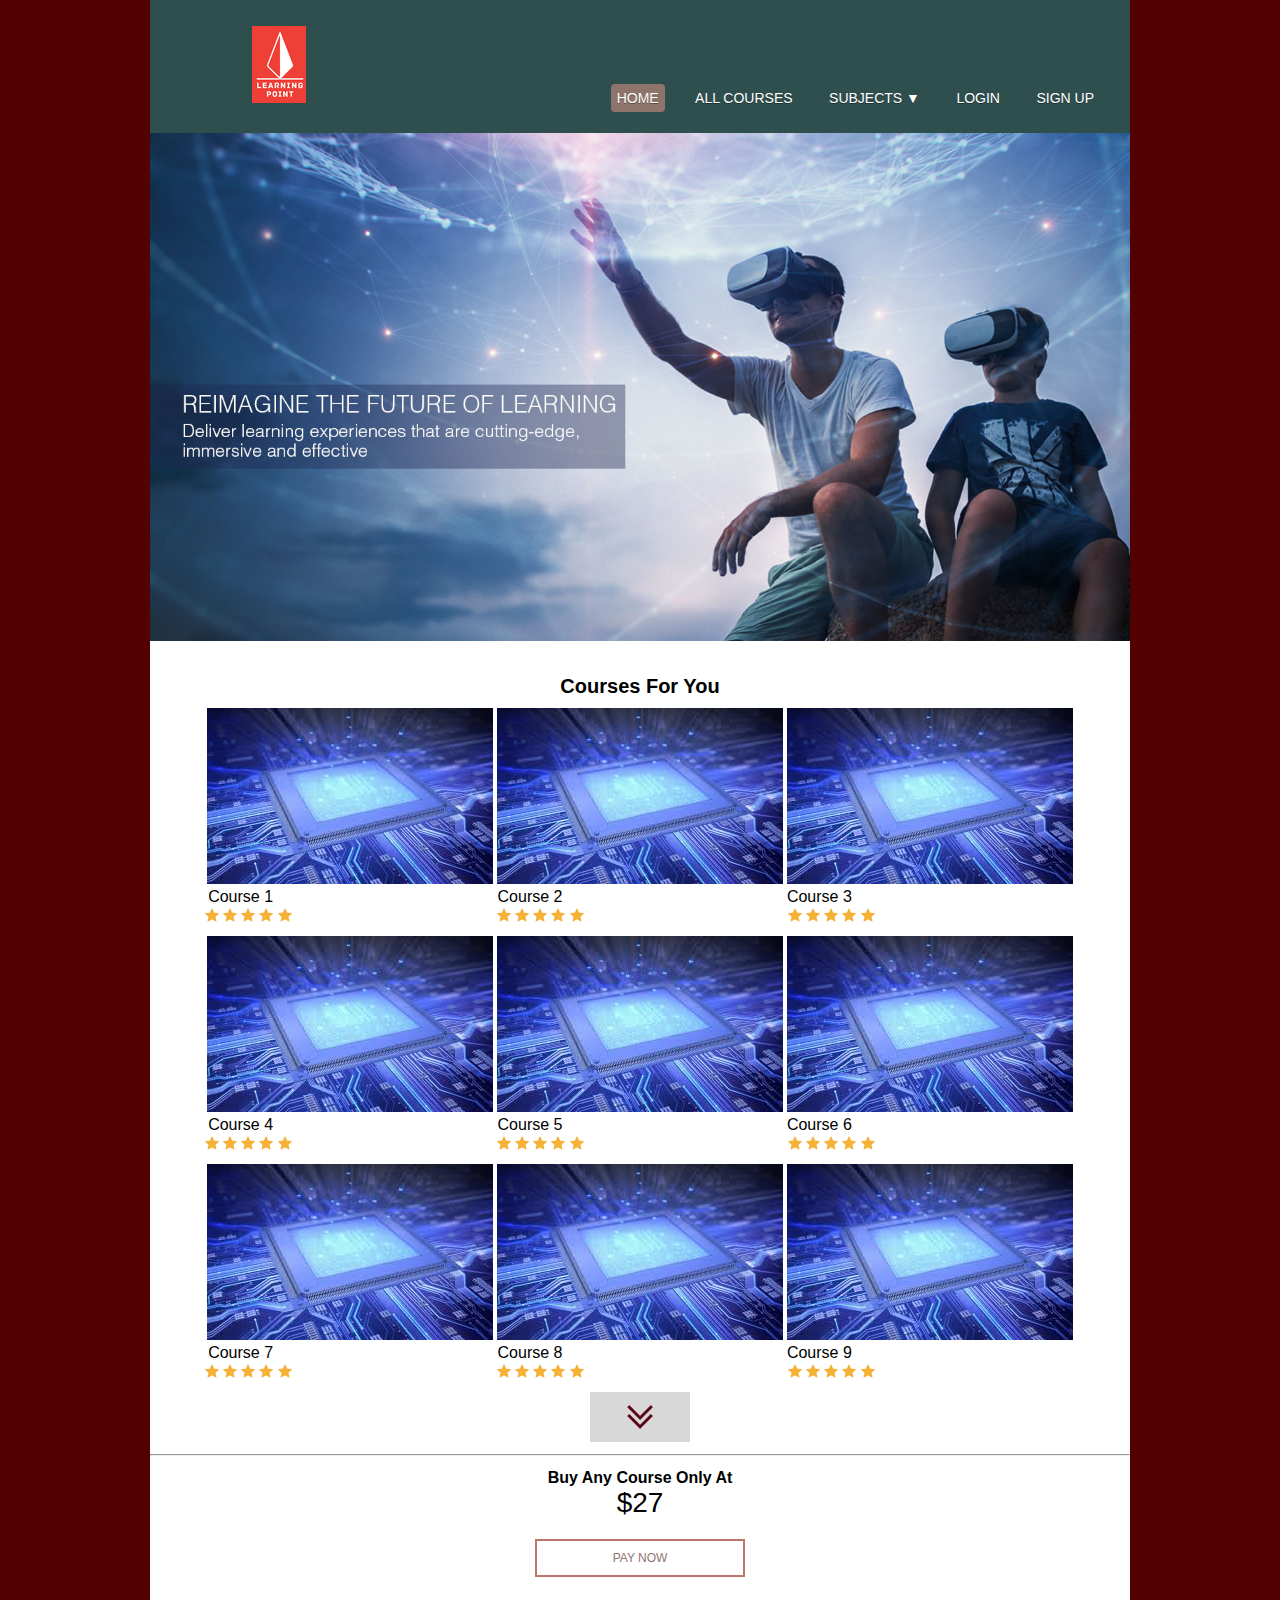
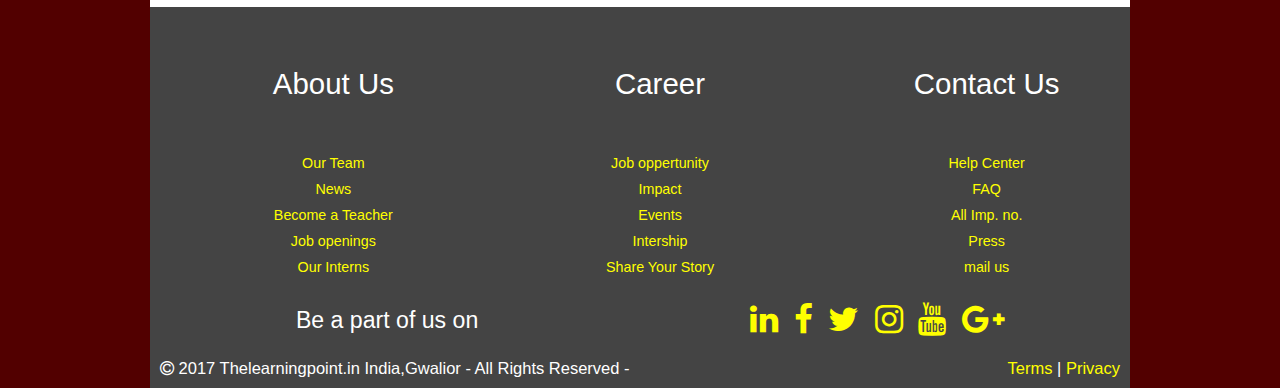
<file: index.html>
<!DOCTYPE html>

<html lang="en">
    <head>
        <meta charset="utf-8" />
        <title>The Learning Point</title>
        <link href="style.css" type="text/css" rel="stylesheet">
        <link rel="stylesheet" href="https://cdnjs.cloudflare.com/ajax/libs/font-awesome/4.7.0/css/font-awesome.min.css">
    </head>
    <body>

        <div id="wrapper">

            <nav id="main-navigation" >

                <ul >
                    <li><img class="logo" src="images/logo.jpg" alt="Innovating Ideas, By Developing Curiosity"></li>
                    <li><a href="#" class="current">Home</a></li>
                    <li><a href="allcourses.html">All Courses</a></li>

                    <li>
                       <a href="#">Subjects  <span class="arrow">&#9660;</span></a>

                       <ul  class="sub-menu" >
                         <li><a href="#">Computer Science/IT</a></li>
                         <li><a href="#">Algotherim</a></li>
                         <li><a href="#">Apptitude</a></li>
                         <li><a href="#">Batch Starts from &amp; Enroll Now!</a></li>
                       </ul>
                     </li>

                    <li><a href="#">Login</a></li>
                    <li><a href="#">Sign up</a></li>
                </ul>


            </nav>


            <div id="lead-banner">
              <img src="images/banner.jpg" alt="Innovating ideas, By Polishhing Brians!">
            </div>

            <section id="learn">
                 <h2 class="course-title">Courses For You</h2>

               <div><img class="course-image" src="images/course3.jpg" alt="Learn Programming">
                <img class="course-image" src="images/course3.jpg" alt="Learn Programming">
                <img class="course-image" src="images/course3.jpg" alt="Learn Programming"></div>
               <div><span class="course-name">Course 1</span>
                <span class="course-name">Course 2</span>
                <span class="course-name">Course 3</span></div>
                <div>
                    <sapn class="course-name"><img class="rating" src="images/stars.png" alt="star-rating"></sapn>
                    <sapn class="course-name"><img class="rating" src="images/stars.png" alt="star-rating"></sapn>
                    <sapn class="course-name"><img class="rating" src="images/stars.png" alt="star-rating"></sapn>
                </div>
                <div>
                    <img class="course-image" src="images/course3.jpg" alt="Learn Programming">
                <img class="course-image" src="images/course3.jpg" alt="Learn Programming">
                <img class="course-image" src="images/course3.jpg" alt="Learn Programming">
                </div>
               <div>
                   <span class="course-name">Course 4</span>
                <span class="course-name">Course 5</span>
                <span class="course-name">Course 6</span>
                </div>
                <div>
                    <sapn class="course-name"><img class="rating" src="images/stars.png" alt="star-rating"></sapn>
                    <sapn class="course-name"><img class="rating" src="images/stars.png" alt="star-rating"></sapn>
                    <sapn class="course-name"><img class="rating" src="images/stars.png" alt="star-rating"></sapn>
                </div>
                <div>
                    <img class="course-image" src="images/course3.jpg" alt="Learn Programming">
                <img class="course-image" src="images/course3.jpg" alt="Learn Programming">
                <img class="course-image" src="images/course3.jpg" alt="Learn Programming">
                </div>
               <div>
                   <span class="course-name">Course 7</span>
                <span class="course-name">Course 8</span>
                <span class="course-name">Course 9</span>
                </div>
                <div>
                    <sapn class="course-name"><img class="rating" src="images/stars.png" alt="star-rating"></sapn>
                    <sapn class="course-name"><img class="rating" src="images/stars.png" alt="star-rating"></sapn>
                    <sapn class="course-name"><img class="rating" src="images/stars.png" alt="star-rating"></sapn>
                </div>
                <img class="course-image" src="images/scroll.jpg" alt="Learn Programming">

                <hr>

                <h2 class="product-name">Buy Any Course Only At</h2>
                <span class="price">$27</span>
                <a class="add-to-bag" href="#">Pay Now</a>

            </section>

            <div id="footer-banner">

<!--You do not want to change this design-->
<footer class="flex-rw">

  <ul class="footer-list-top">
      <li>
          <h4 class="footer-list-header">About Us</h4>
      </li>

      <li><a href='#' class="generic-anchor footer-list-anchor" itemprop="significantLink">Our Team</a></li>
      <li><a href='#' class="generic-anchor footer-list-anchor" itemprop="significantLink">News</a></li>
      <li><a href='#' class="generic-anchor footer-list-anchor" itemprop="significantLink">Become a Teacher</a></li>
      <li><a href='#' itemprop="significantLink" class="generic-anchor footer-list-anchor">Job openings</a></li>
      <li><a href='#' class="generic-anchor footer-list-anchor" itemprop="significantLink">Our Interns</a></li>
  </ul>

  <ul class="footer-list-top">
      <li>
       <h4 class="footer-list-header">Career</h4>
      </li>

      <li><a href='#' class="generic-anchor footer-list-anchor">Job oppertunity</a></li>
      <li><a href='#' class="generic-anchor footer-list-anchor">Impact</a></li>
      <li><a href='#' class="generic-anchor footer-list-anchor">Events</a></li>
      <li><a href='#' class="generic-anchor footer-list-anchor">Intership</a></li>
      <li><a href='#' class="generic-anchor footer-list-anchor" target="_blank">Share Your Story</a></li>
  </ul>

  <ul class="footer-list-top">
        <li id='help'>
           <h4 class="footer-list-header">Contact Us</h4>
        </li>

        <li><a href='#' class="generic-anchor footer-list-anchor" itemprop="significantLink">Help Center</a></li>
        <li><a href='./faq.html' class="generic-anchor footer-list-anchor" itemprop="significantLink">FAQ</a></li>
        <li id='find-a-store'><a href='./contact.html' class="generic-anchor footer-list-anchor" itemprop="significantLink">All Imp. no.</a></li>
        <li id='user-registration'><a href='#' class="generic-anchor footer-list-anchor" itemprop="significantLink">Press</a></li>
        <li id='order-tracking'><a href='#' itemprop="significantLink" class="generic-anchor footer-list-anchor">mail us</a></li>
  </ul>


  <section class="footer-social-section flex-rw">
      <span class="footer-social-overlap footer-social-connect">
     <span class="footer-social-small">Be a part of us on</span>
      </span>

      <span class="footer-social-overlap footer-social-icons-wrapper">

      <a href="https://in.linkedin.com/" class="generic-anchor" target="_blank" title="linkedin" itemprop="significantLink id="icon-linkedin"><i class="fa fa-linkedin"></i></a>

      <a href="https://www.facebook.com/" class="generic-anchor" target="_blank" title="Facebook" itemprop="significantLink" id="icon-facebook"><i class="fa fa-facebook"></i></a>

      <a href="https://twitter.com/" class="generic-anchor" target="_blank" title="Twitter" itemprop="significantLink" id="icon-twitter"><i class="fa fa-twitter"></i></a>

      <a href="http://instagram.com/" class="generic-anchor" target="_blank" title="Instagram" itemprop="significantLink" id="icon-instagram"><i class="fa fa-instagram"></i></a>

      <a href="https://www.youtube.com/" class="generic-anchor" target="_blank" title="Youtube" itemprop="significantLink" id="icon-youtube"><i class="fa fa-youtube"></i></a>

      <a href="https://plus.google.com/" class="generic-anchor" target="_blank" title="Google Plus" itemprop="significantLink" id="icon-googleplus"><i class="fa fa-google-plus"></i></a>

      </span>
  </section>

    <section class="footer-bottom-section flex-rw">
     <div class="footer-bottom-wrapper">
     <i class="fa fa-copyright" role="copyright">
   </i> 2017 Thelearningpoint.in <address class="footer-address" role="company address">India,Gwalior</address><span class="footer-bottom-rights"> - All Rights Reserved - </span>
    </div>
    <div class="footer-bottom-wrapper">
    <a href="/terms-of-use.html" class="generic-anchor" rel="nofollow">Terms</a> | <a href="/privacy-policy.html" class="generic-anchor" rel="nofollow">Privacy</a>
      </div>
  </section>
</footer>

            </div>

        </div>

    </body>
</html>
</file>
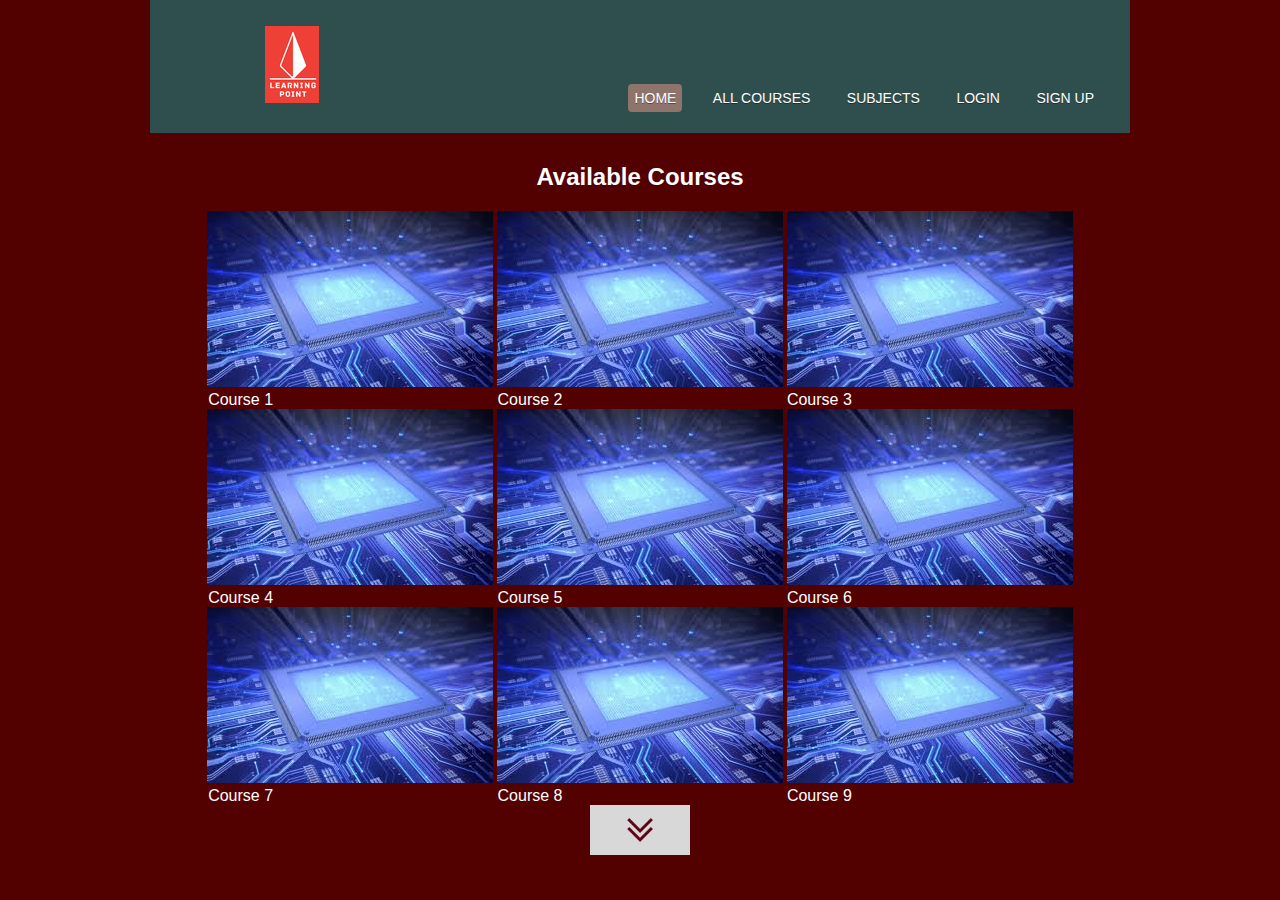
<file: allcourses.html>
<!DOCTYPE html>

<html lang="en">
    <head>
        <meta charset="utf-8" />
        <title>THE Learning Point</title>
        <link href="style.css" type="text/css" rel="stylesheet">
    </head>
    <body>
        
        <div id="wrapper">
            
            <nav id="main-navigation">
               
                <ul>
                    <a href="./index.html"> <li><img class="logo" src="images/logo.jpg" alt="Innovating Ideas, By Developing Curiosity"></li> </a>
                    <li><a href="./index.html" class="current">Home</a></li>
                    <li><a href="#">All Courses</a></li>
                    <li><a href="#">Subjects</a></li>
                    <li><a href="#">Login</a></li>
                    <li><a href="#">Sign up</a></li>
                </ul>    
            </nav>
        </div>
        
          <section id="learn">
                 <h2 class="course-title-all">Available Courses</h2>
                
               <div><img class="course-image" src="images/course3.jpg" alt="Learn Programming">
                <img class="course-image" src="images/course3.jpg" alt="Learn Programming">
                <img class="course-image" src="images/course3.jpg" alt="Learn Programming"></div>
               <div><span class="course-name-all">Course 1</span>
                <span class="course-name-all">Course 2</span>
                <span class="course-name-all">Course 3</span></div> 
                <div><img class="course-image" src="images/course3.jpg" alt="Learn Programming">
                <img class="course-image" src="images/course3.jpg" alt="Learn Programming">
                <img class="course-image" src="images/course3.jpg" alt="Learn Programming"></div>
               <div><span class="course-name-all">Course 4</span>
                <span class="course-name-all">Course 5</span>
                <span class="course-name-all">Course 6</span></div>
                <div><img class="course-image" src="images/course3.jpg" alt="Learn Programming">
                <img class="course-image" src="images/course3.jpg" alt="Learn Programming">
                <img class="course-image" src="images/course3.jpg" alt="Learn Programming"></div>
               <div><span class="course-name-all">Course 7</span>
                <span class="course-name-all">Course 8</span>
                <span class="course-name-all">Course 9</span></div>
                <img class="course-image" src="images/scroll.jpg" alt="Learn Programming">
                
              
        </section>
    </body>
</html>
</file>
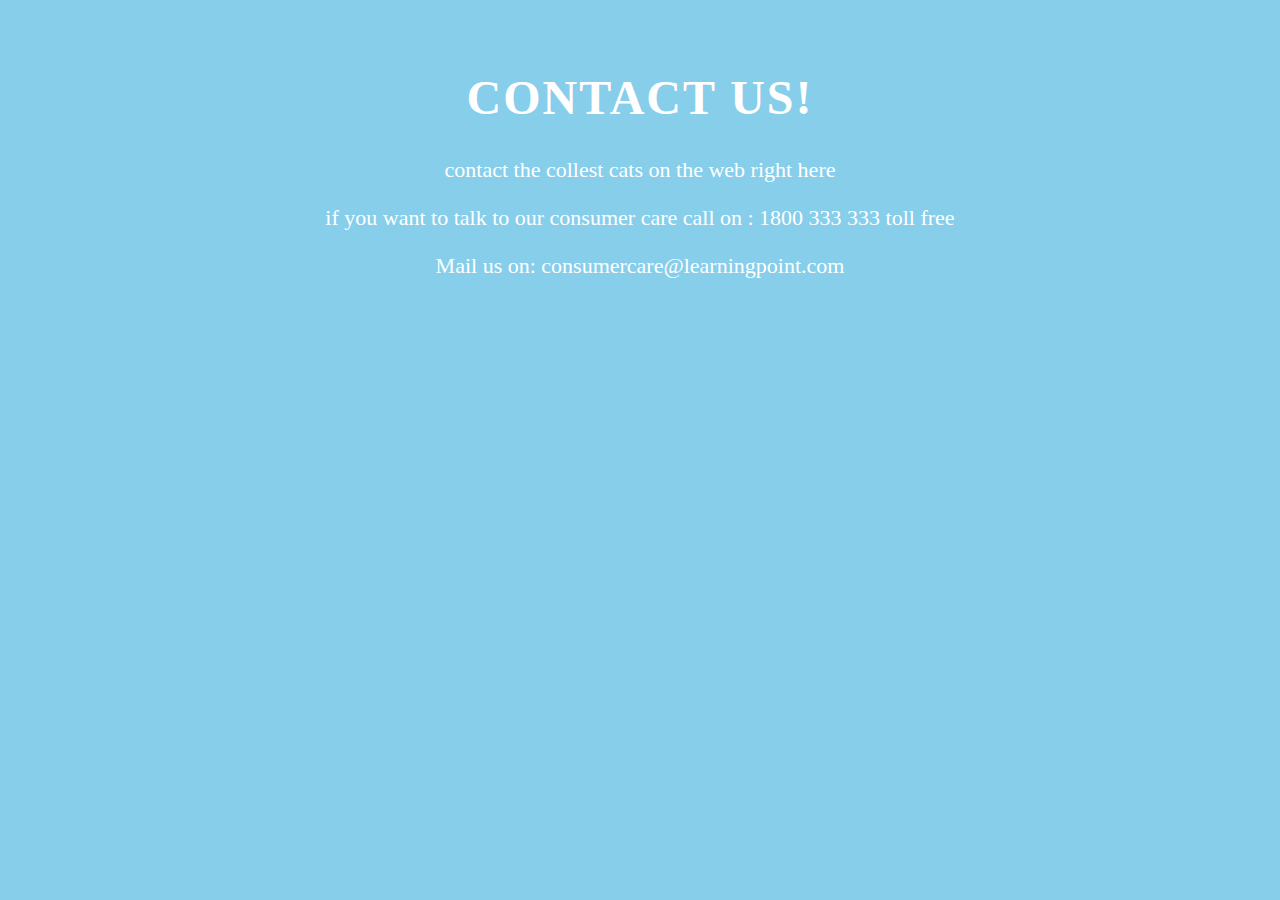
<file: contact.html>
<!DOCTYPE html>
<html>
<head>
   <style>
   body{background: skyblue; font-family: fantasy; color: #fff; padding: 30px;}
   h1{font-size: 48px; text-transform: uppercase; letter-spacing: 2px; text-align: center;}
   p{font-size: 22px; text-align: center;}
   </style>

</head>
<body>
<h1>Contact Us!</h1>
<p>contact the collest cats on the web right here</p>
<p>if you want to talk to our consumer care call on : 1800 333 333 toll free</p>
<p>Mail us on: consumercare@learningpoint.com</p>
</body>
</html>
</file>
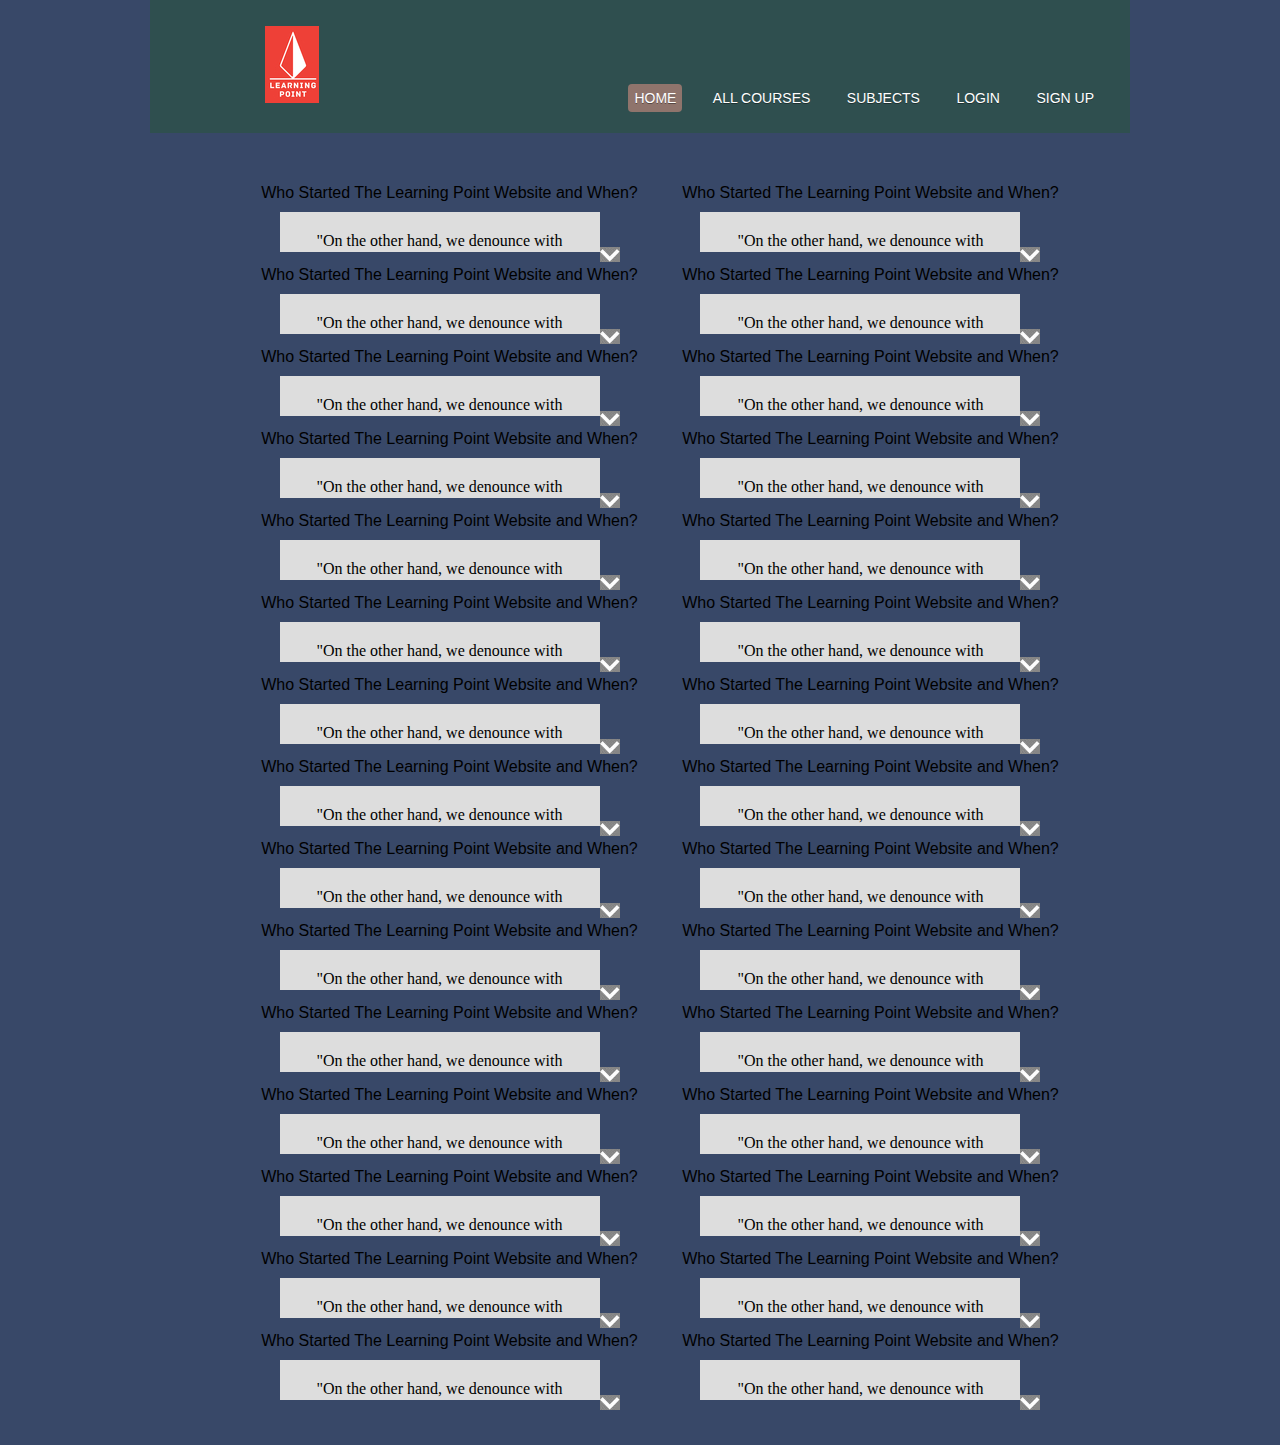
<file: faq.html>
<!DOCTYPE html>

<html lang="en">
    <head>
        <meta charset="utf-8" />
        <title>THE Learning Point</title>
        <link href="style.css" type="text/css" rel="stylesheet">
    </head>
    <body id="faq-main">
        
        <div id="wrapper">
            
            <nav id="main-navigation">
               
                <ul>
                    <a href="./index.html"> <li><img class="logo" src="images/logo.jpg" alt="Innovating Ideas, By Developing Curiosity"></li> </a>
                    <li><a href="./index.html" class="current">Home</a></li>
                    <li><a href="#">All Courses</a></li>
                    <li><a href="#">Subjects</a></li>
                    <li><a href="#">Login</a></li>
                    <li><a href="#">Sign up</a></li>
                </ul>    
            </nav>
        </div>
        <section id="fa-questions">
            
         <ul id="faq-ul">
            
              
            <li>Who Started The Learning Point Website and When?</li>
            <li id="faq-answercontent"><p id="faq-answercontent" class="content-answer">"On the other hand, we denounce with righteous indignation and dislike men who are so beguiled and demoralized by the charms of pleasure of the moment, so blinded by desire, that they cannot foresee the pain and trouble that are bound to ensue; and equal blame belongs to those who fail in their duty through weakness of will, which is the same as saying through shrinking from toil and pain. These cases are perfectly simple and easy to distinguish. In a free hour, when our power of choice is untrammelled and when nothing prevents our being able to do what we like best, every pleasure is to be welcomed and every pain avoided. But in certain circumstances and owing to the claims of duty or the obligations of business it will frequently occur that pleasures have to be repudiated and annoyances accepted. The wise man therefore always holds in these matters to this principle of selection: he rejects pleasures to secure other greater pleasures, or else he endures pains to avoid worse pains."</p><a  class="faqclass" id="show-more"><img src="images/more.jpg" id="show-more" class="content-answer"></a></li>
                     
            <li>Who Started The Learning Point Website and When?</li>
            <li id="faq-answercontent"><p id="faq-answercontent" class="content-answer">"On the other hand, we denounce with righteous indignation and dislike men who are so beguiled and demoralized by the charms of pleasure of the moment, so blinded by desire, that they cannot foresee the pain and trouble that are bound to ensue; and equal blame belongs to those who fail in their duty through weakness of will, which is the same as saying through shrinking from toil and pain. These cases are perfectly simple and easy to distinguish. In a free hour, when our power of choice is untrammelled and when nothing prevents our being able to do what we like best, every pleasure is to be welcomed and every pain avoided. But in certain circumstances and owing to the claims of duty or the obligations of business it will frequently occur that pleasures have to be repudiated and annoyances accepted. The wise man therefore always holds in these matters to this principle of selection: he rejects pleasures to secure other greater pleasures, or else he endures pains to avoid worse pains."</p><a href="#" class="faqclass"><img src="images/more.jpg" id="show-more" class="content-answer"></a></li>
            
                       
            <li>Who Started The Learning Point Website and When?</li>
            <li id="faq-answercontent"><p id="faq-answercontent" class="content-answer">"On the other hand, we denounce with righteous indignation and dislike men who are so beguiled and demoralized by the charms of pleasure of the moment, so blinded by desire, that they cannot foresee the pain and trouble that are bound to ensue; and equal blame belongs to those who fail in their duty through weakness of will, which is the same as saying through shrinking from toil and pain. These cases are perfectly simple and easy to distinguish. In a free hour, when our power of choice is untrammelled and when nothing prevents our being able to do what we like best, every pleasure is to be welcomed and every pain avoided. But in certain circumstances and owing to the claims of duty or the obligations of business it will frequently occur that pleasures have to be repudiated and annoyances accepted. The wise man therefore always holds in these matters to this principle of selection: he rejects pleasures to secure other greater pleasures, or else he endures pains to avoid worse pains."</p><a href="#" class="faqclass"><img src="images/more.jpg" id="show-more" class="content-answer"></a></li>
            
                       
            <li>Who Started The Learning Point Website and When?</li>
            <li id="faq-answercontent"><p id="faq-answercontent" class="content-answer">"On the other hand, we denounce with righteous indignation and dislike men who are so beguiled and demoralized by the charms of pleasure of the moment, so blinded by desire, that they cannot foresee the pain and trouble that are bound to ensue; and equal blame belongs to those who fail in their duty through weakness of will, which is the same as saying through shrinking from toil and pain. These cases are perfectly simple and easy to distinguish. In a free hour, when our power of choice is untrammelled and when nothing prevents our being able to do what we like best, every pleasure is to be welcomed and every pain avoided. But in certain circumstances and owing to the claims of duty or the obligations of business it will frequently occur that pleasures have to be repudiated and annoyances accepted. The wise man therefore always holds in these matters to this principle of selection: he rejects pleasures to secure other greater pleasures, or else he endures pains to avoid worse pains."</p><a href="#" class="faqclass"><img src="images/more.jpg" id="show-more" class="content-answer"></a></li>
            
                       
            <li>Who Started The Learning Point Website and When?</li>
            <li id="faq-answercontent"><p id="faq-answercontent" class="content-answer">"On the other hand, we denounce with righteous indignation and dislike men who are so beguiled and demoralized by the charms of pleasure of the moment, so blinded by desire, that they cannot foresee the pain and trouble that are bound to ensue; and equal blame belongs to those who fail in their duty through weakness of will, which is the same as saying through shrinking from toil and pain. These cases are perfectly simple and easy to distinguish. In a free hour, when our power of choice is untrammelled and when nothing prevents our being able to do what we like best, every pleasure is to be welcomed and every pain avoided. But in certain circumstances and owing to the claims of duty or the obligations of business it will frequently occur that pleasures have to be repudiated and annoyances accepted. The wise man therefore always holds in these matters to this principle of selection: he rejects pleasures to secure other greater pleasures, or else he endures pains to avoid worse pains."</p><a href="#" class="faqclass"><img src="images/more.jpg" id="show-more" class="content-answer"></a></li>
            
                       
            <li>Who Started The Learning Point Website and When?</li>
            <li id="faq-answercontent"><p id="faq-answercontent" class="content-answer">"On the other hand, we denounce with righteous indignation and dislike men who are so beguiled and demoralized by the charms of pleasure of the moment, so blinded by desire, that they cannot foresee the pain and trouble that are bound to ensue; and equal blame belongs to those who fail in their duty through weakness of will, which is the same as saying through shrinking from toil and pain. These cases are perfectly simple and easy to distinguish. In a free hour, when our power of choice is untrammelled and when nothing prevents our being able to do what we like best, every pleasure is to be welcomed and every pain avoided. But in certain circumstances and owing to the claims of duty or the obligations of business it will frequently occur that pleasures have to be repudiated and annoyances accepted. The wise man therefore always holds in these matters to this principle of selection: he rejects pleasures to secure other greater pleasures, or else he endures pains to avoid worse pains."</p><a href="#" class="faqclass"><img src="images/more.jpg" id="show-more" class="content-answer"></a></li>
            
                       
            <li>Who Started The Learning Point Website and When?</li>
            <li id="faq-answercontent"><p id="faq-answercontent" class="content-answer">"On the other hand, we denounce with righteous indignation and dislike men who are so beguiled and demoralized by the charms of pleasure of the moment, so blinded by desire, that they cannot foresee the pain and trouble that are bound to ensue; and equal blame belongs to those who fail in their duty through weakness of will, which is the same as saying through shrinking from toil and pain. These cases are perfectly simple and easy to distinguish. In a free hour, when our power of choice is untrammelled and when nothing prevents our being able to do what we like best, every pleasure is to be welcomed and every pain avoided. But in certain circumstances and owing to the claims of duty or the obligations of business it will frequently occur that pleasures have to be repudiated and annoyances accepted. The wise man therefore always holds in these matters to this principle of selection: he rejects pleasures to secure other greater pleasures, or else he endures pains to avoid worse pains."</p><a href="#" class="faqclass"><img src="images/more.jpg" id="show-more" class="content-answer"></a></li>
            
                       
            <li>Who Started The Learning Point Website and When?</li>
            <li id="faq-answercontent"><p id="faq-answercontent" class="content-answer">"On the other hand, we denounce with righteous indignation and dislike men who are so beguiled and demoralized by the charms of pleasure of the moment, so blinded by desire, that they cannot foresee the pain and trouble that are bound to ensue; and equal blame belongs to those who fail in their duty through weakness of will, which is the same as saying through shrinking from toil and pain. These cases are perfectly simple and easy to distinguish. In a free hour, when our power of choice is untrammelled and when nothing prevents our being able to do what we like best, every pleasure is to be welcomed and every pain avoided. But in certain circumstances and owing to the claims of duty or the obligations of business it will frequently occur that pleasures have to be repudiated and annoyances accepted. The wise man therefore always holds in these matters to this principle of selection: he rejects pleasures to secure other greater pleasures, or else he endures pains to avoid worse pains."</p><a href="#" class="faqclass"><img src="images/more.jpg" id="show-more" class="content-answer"></a></li>
            
                       
            <li>Who Started The Learning Point Website and When?</li>
            <li id="faq-answercontent"><p id="faq-answercontent" class="content-answer">"On the other hand, we denounce with righteous indignation and dislike men who are so beguiled and demoralized by the charms of pleasure of the moment, so blinded by desire, that they cannot foresee the pain and trouble that are bound to ensue; and equal blame belongs to those who fail in their duty through weakness of will, which is the same as saying through shrinking from toil and pain. These cases are perfectly simple and easy to distinguish. In a free hour, when our power of choice is untrammelled and when nothing prevents our being able to do what we like best, every pleasure is to be welcomed and every pain avoided. But in certain circumstances and owing to the claims of duty or the obligations of business it will frequently occur that pleasures have to be repudiated and annoyances accepted. The wise man therefore always holds in these matters to this principle of selection: he rejects pleasures to secure other greater pleasures, or else he endures pains to avoid worse pains."</p><a href="#" class="faqclass"><img src="images/more.jpg" id="show-more" class="content-answer"></a></li>
            
                       
            <li>Who Started The Learning Point Website and When?</li>
            <li id="faq-answercontent"><p id="faq-answercontent" class="content-answer">"On the other hand, we denounce with righteous indignation and dislike men who are so beguiled and demoralized by the charms of pleasure of the moment, so blinded by desire, that they cannot foresee the pain and trouble that are bound to ensue; and equal blame belongs to those who fail in their duty through weakness of will, which is the same as saying through shrinking from toil and pain. These cases are perfectly simple and easy to distinguish. In a free hour, when our power of choice is untrammelled and when nothing prevents our being able to do what we like best, every pleasure is to be welcomed and every pain avoided. But in certain circumstances and owing to the claims of duty or the obligations of business it will frequently occur that pleasures have to be repudiated and annoyances accepted. The wise man therefore always holds in these matters to this principle of selection: he rejects pleasures to secure other greater pleasures, or else he endures pains to avoid worse pains."</p><a href="#" class="faqclass"><img src="images/more.jpg" id="show-more" class="content-answer"></a></li>
            
                       
            <li>Who Started The Learning Point Website and When?</li>
            <li id="faq-answercontent"><p id="faq-answercontent" class="content-answer">"On the other hand, we denounce with righteous indignation and dislike men who are so beguiled and demoralized by the charms of pleasure of the moment, so blinded by desire, that they cannot foresee the pain and trouble that are bound to ensue; and equal blame belongs to those who fail in their duty through weakness of will, which is the same as saying through shrinking from toil and pain. These cases are perfectly simple and easy to distinguish. In a free hour, when our power of choice is untrammelled and when nothing prevents our being able to do what we like best, every pleasure is to be welcomed and every pain avoided. But in certain circumstances and owing to the claims of duty or the obligations of business it will frequently occur that pleasures have to be repudiated and annoyances accepted. The wise man therefore always holds in these matters to this principle of selection: he rejects pleasures to secure other greater pleasures, or else he endures pains to avoid worse pains."</p><a href="#" class="faqclass"><img src="images/more.jpg" id="show-more" class="content-answer"></a></li>
            
                       
            <li>Who Started The Learning Point Website and When?</li>
            <li id="faq-answercontent"><p id="faq-answercontent" class="content-answer">"On the other hand, we denounce with righteous indignation and dislike men who are so beguiled and demoralized by the charms of pleasure of the moment, so blinded by desire, that they cannot foresee the pain and trouble that are bound to ensue; and equal blame belongs to those who fail in their duty through weakness of will, which is the same as saying through shrinking from toil and pain. These cases are perfectly simple and easy to distinguish. In a free hour, when our power of choice is untrammelled and when nothing prevents our being able to do what we like best, every pleasure is to be welcomed and every pain avoided. But in certain circumstances and owing to the claims of duty or the obligations of business it will frequently occur that pleasures have to be repudiated and annoyances accepted. The wise man therefore always holds in these matters to this principle of selection: he rejects pleasures to secure other greater pleasures, or else he endures pains to avoid worse pains."</p><a href="#" class="faqclass"><img src="images/more.jpg" id="show-more" class="content-answer"></a></li>
            
                       
            <li>Who Started The Learning Point Website and When?</li>
            <li id="faq-answercontent"><p id="faq-answercontent" class="content-answer">"On the other hand, we denounce with righteous indignation and dislike men who are so beguiled and demoralized by the charms of pleasure of the moment, so blinded by desire, that they cannot foresee the pain and trouble that are bound to ensue; and equal blame belongs to those who fail in their duty through weakness of will, which is the same as saying through shrinking from toil and pain. These cases are perfectly simple and easy to distinguish. In a free hour, when our power of choice is untrammelled and when nothing prevents our being able to do what we like best, every pleasure is to be welcomed and every pain avoided. But in certain circumstances and owing to the claims of duty or the obligations of business it will frequently occur that pleasures have to be repudiated and annoyances accepted. The wise man therefore always holds in these matters to this principle of selection: he rejects pleasures to secure other greater pleasures, or else he endures pains to avoid worse pains."</p><a href="#" class="faqclass"><img src="images/more.jpg" id="show-more" class="content-answer"></a></li>
            
                       
            <li>Who Started The Learning Point Website and When?</li>
            <li id="faq-answercontent"><p id="faq-answercontent" class="content-answer">"On the other hand, we denounce with righteous indignation and dislike men who are so beguiled and demoralized by the charms of pleasure of the moment, so blinded by desire, that they cannot foresee the pain and trouble that are bound to ensue; and equal blame belongs to those who fail in their duty through weakness of will, which is the same as saying through shrinking from toil and pain. These cases are perfectly simple and easy to distinguish. In a free hour, when our power of choice is untrammelled and when nothing prevents our being able to do what we like best, every pleasure is to be welcomed and every pain avoided. But in certain circumstances and owing to the claims of duty or the obligations of business it will frequently occur that pleasures have to be repudiated and annoyances accepted. The wise man therefore always holds in these matters to this principle of selection: he rejects pleasures to secure other greater pleasures, or else he endures pains to avoid worse pains."</p><a href="#" class="faqclass"><img src="images/more.jpg" id="show-more" class="content-answer"></a></li>
            
                       
            <li>Who Started The Learning Point Website and When?</li>
            <li id="faq-answercontent"><p id="faq-answercontent" class="content-answer">"On the other hand, we denounce with righteous indignation and dislike men who are so beguiled and demoralized by the charms of pleasure of the moment, so blinded by desire, that they cannot foresee the pain and trouble that are bound to ensue; and equal blame belongs to those who fail in their duty through weakness of will, which is the same as saying through shrinking from toil and pain. These cases are perfectly simple and easy to distinguish. In a free hour, when our power of choice is untrammelled and when nothing prevents our being able to do what we like best, every pleasure is to be welcomed and every pain avoided. But in certain circumstances and owing to the claims of duty or the obligations of business it will frequently occur that pleasures have to be repudiated and annoyances accepted. The wise man therefore always holds in these matters to this principle of selection: he rejects pleasures to secure other greater pleasures, or else he endures pains to avoid worse pains."</p><a href="#" class="faqclass"><img src="images/more.jpg" id="show-more" class="content-answer"></a></li>
            
        </ul>
            
            
            
        <ul id="faq-ul">
            
              
            <li>Who Started The Learning Point Website and When?</li>
            <li id="faq-answercontent"><p id="faq-answercontent" class="content-answer">"On the other hand, we denounce with righteous indignation and dislike men who are so beguiled and demoralized by the charms of pleasure of the moment, so blinded by desire, that they cannot foresee the pain and trouble that are bound to ensue; and equal blame belongs to those who fail in their duty through weakness of will, which is the same as saying through shrinking from toil and pain. These cases are perfectly simple and easy to distinguish. In a free hour, when our power of choice is untrammelled and when nothing prevents our being able to do what we like best, every pleasure is to be welcomed and every pain avoided. But in certain circumstances and owing to the claims of duty or the obligations of business it will frequently occur that pleasures have to be repudiated and annoyances accepted. The wise man therefore always holds in these matters to this principle of selection: he rejects pleasures to secure other greater pleasures, or else he endures pains to avoid worse pains."</p><a href="#" class="faqclass"><img src="images/more.jpg" id="show-more" class="content-answer"></a></li>
                     
            <li>Who Started The Learning Point Website and When?</li>
            <li id="faq-answercontent"><p id="faq-answercontent" class="content-answer">"On the other hand, we denounce with righteous indignation and dislike men who are so beguiled and demoralized by the charms of pleasure of the moment, so blinded by desire, that they cannot foresee the pain and trouble that are bound to ensue; and equal blame belongs to those who fail in their duty through weakness of will, which is the same as saying through shrinking from toil and pain. These cases are perfectly simple and easy to distinguish. In a free hour, when our power of choice is untrammelled and when nothing prevents our being able to do what we like best, every pleasure is to be welcomed and every pain avoided. But in certain circumstances and owing to the claims of duty or the obligations of business it will frequently occur that pleasures have to be repudiated and annoyances accepted. The wise man therefore always holds in these matters to this principle of selection: he rejects pleasures to secure other greater pleasures, or else he endures pains to avoid worse pains."</p><a href="#" class="faqclass"><img src="images/more.jpg" id="show-more" class="content-answer"></a></li>
            
                       
            <li>Who Started The Learning Point Website and When?</li>
            <li id="faq-answercontent"><p id="faq-answercontent" class="content-answer">"On the other hand, we denounce with righteous indignation and dislike men who are so beguiled and demoralized by the charms of pleasure of the moment, so blinded by desire, that they cannot foresee the pain and trouble that are bound to ensue; and equal blame belongs to those who fail in their duty through weakness of will, which is the same as saying through shrinking from toil and pain. These cases are perfectly simple and easy to distinguish. In a free hour, when our power of choice is untrammelled and when nothing prevents our being able to do what we like best, every pleasure is to be welcomed and every pain avoided. But in certain circumstances and owing to the claims of duty or the obligations of business it will frequently occur that pleasures have to be repudiated and annoyances accepted. The wise man therefore always holds in these matters to this principle of selection: he rejects pleasures to secure other greater pleasures, or else he endures pains to avoid worse pains."</p><a href="#" class="faqclass"><img src="images/more.jpg" id="show-more" class="content-answer"></a></li>
            
                       
            <li>Who Started The Learning Point Website and When?</li>
            <li id="faq-answercontent"><p id="faq-answercontent" class="content-answer">"On the other hand, we denounce with righteous indignation and dislike men who are so beguiled and demoralized by the charms of pleasure of the moment, so blinded by desire, that they cannot foresee the pain and trouble that are bound to ensue; and equal blame belongs to those who fail in their duty through weakness of will, which is the same as saying through shrinking from toil and pain. These cases are perfectly simple and easy to distinguish. In a free hour, when our power of choice is untrammelled and when nothing prevents our being able to do what we like best, every pleasure is to be welcomed and every pain avoided. But in certain circumstances and owing to the claims of duty or the obligations of business it will frequently occur that pleasures have to be repudiated and annoyances accepted. The wise man therefore always holds in these matters to this principle of selection: he rejects pleasures to secure other greater pleasures, or else he endures pains to avoid worse pains."</p><a href="#" class="faqclass"><img src="images/more.jpg" id="show-more" class="content-answer"></a></li>
            
                       
            <li>Who Started The Learning Point Website and When?</li>
            <li id="faq-answercontent"><p id="faq-answercontent" class="content-answer">"On the other hand, we denounce with righteous indignation and dislike men who are so beguiled and demoralized by the charms of pleasure of the moment, so blinded by desire, that they cannot foresee the pain and trouble that are bound to ensue; and equal blame belongs to those who fail in their duty through weakness of will, which is the same as saying through shrinking from toil and pain. These cases are perfectly simple and easy to distinguish. In a free hour, when our power of choice is untrammelled and when nothing prevents our being able to do what we like best, every pleasure is to be welcomed and every pain avoided. But in certain circumstances and owing to the claims of duty or the obligations of business it will frequently occur that pleasures have to be repudiated and annoyances accepted. The wise man therefore always holds in these matters to this principle of selection: he rejects pleasures to secure other greater pleasures, or else he endures pains to avoid worse pains."</p><a href="#" class="faqclass"><img src="images/more.jpg" id="show-more" class="content-answer"></a></li>
            
                       
            <li>Who Started The Learning Point Website and When?</li>
            <li id="faq-answercontent"><p id="faq-answercontent" class="content-answer">"On the other hand, we denounce with righteous indignation and dislike men who are so beguiled and demoralized by the charms of pleasure of the moment, so blinded by desire, that they cannot foresee the pain and trouble that are bound to ensue; and equal blame belongs to those who fail in their duty through weakness of will, which is the same as saying through shrinking from toil and pain. These cases are perfectly simple and easy to distinguish. In a free hour, when our power of choice is untrammelled and when nothing prevents our being able to do what we like best, every pleasure is to be welcomed and every pain avoided. But in certain circumstances and owing to the claims of duty or the obligations of business it will frequently occur that pleasures have to be repudiated and annoyances accepted. The wise man therefore always holds in these matters to this principle of selection: he rejects pleasures to secure other greater pleasures, or else he endures pains to avoid worse pains."</p><a href="#" class="faqclass"><img src="images/more.jpg" id="show-more" class="content-answer"></a></li>
            
                       
            <li>Who Started The Learning Point Website and When?</li>
            <li id="faq-answercontent"><p id="faq-answercontent" class="content-answer">"On the other hand, we denounce with righteous indignation and dislike men who are so beguiled and demoralized by the charms of pleasure of the moment, so blinded by desire, that they cannot foresee the pain and trouble that are bound to ensue; and equal blame belongs to those who fail in their duty through weakness of will, which is the same as saying through shrinking from toil and pain. These cases are perfectly simple and easy to distinguish. In a free hour, when our power of choice is untrammelled and when nothing prevents our being able to do what we like best, every pleasure is to be welcomed and every pain avoided. But in certain circumstances and owing to the claims of duty or the obligations of business it will frequently occur that pleasures have to be repudiated and annoyances accepted. The wise man therefore always holds in these matters to this principle of selection: he rejects pleasures to secure other greater pleasures, or else he endures pains to avoid worse pains."</p><a href="#" class="faqclass"><img src="images/more.jpg" id="show-more" class="content-answer"></a></li>
            
                       
            <li>Who Started The Learning Point Website and When?</li>
            <li id="faq-answercontent"><p id="faq-answercontent" class="content-answer">"On the other hand, we denounce with righteous indignation and dislike men who are so beguiled and demoralized by the charms of pleasure of the moment, so blinded by desire, that they cannot foresee the pain and trouble that are bound to ensue; and equal blame belongs to those who fail in their duty through weakness of will, which is the same as saying through shrinking from toil and pain. These cases are perfectly simple and easy to distinguish. In a free hour, when our power of choice is untrammelled and when nothing prevents our being able to do what we like best, every pleasure is to be welcomed and every pain avoided. But in certain circumstances and owing to the claims of duty or the obligations of business it will frequently occur that pleasures have to be repudiated and annoyances accepted. The wise man therefore always holds in these matters to this principle of selection: he rejects pleasures to secure other greater pleasures, or else he endures pains to avoid worse pains."</p><a href="#" class="faqclass"><img src="images/more.jpg" id="show-more" class="content-answer"></a></li>
            
                       
            <li>Who Started The Learning Point Website and When?</li>
            <li id="faq-answercontent"><p id="faq-answercontent" class="content-answer">"On the other hand, we denounce with righteous indignation and dislike men who are so beguiled and demoralized by the charms of pleasure of the moment, so blinded by desire, that they cannot foresee the pain and trouble that are bound to ensue; and equal blame belongs to those who fail in their duty through weakness of will, which is the same as saying through shrinking from toil and pain. These cases are perfectly simple and easy to distinguish. In a free hour, when our power of choice is untrammelled and when nothing prevents our being able to do what we like best, every pleasure is to be welcomed and every pain avoided. But in certain circumstances and owing to the claims of duty or the obligations of business it will frequently occur that pleasures have to be repudiated and annoyances accepted. The wise man therefore always holds in these matters to this principle of selection: he rejects pleasures to secure other greater pleasures, or else he endures pains to avoid worse pains."</p><a href="#" class="faqclass"><img src="images/more.jpg" id="show-more" class="content-answer"></a></li>
            
                       
            <li>Who Started The Learning Point Website and When?</li>
            <li id="faq-answercontent"><p id="faq-answercontent" class="content-answer">"On the other hand, we denounce with righteous indignation and dislike men who are so beguiled and demoralized by the charms of pleasure of the moment, so blinded by desire, that they cannot foresee the pain and trouble that are bound to ensue; and equal blame belongs to those who fail in their duty through weakness of will, which is the same as saying through shrinking from toil and pain. These cases are perfectly simple and easy to distinguish. In a free hour, when our power of choice is untrammelled and when nothing prevents our being able to do what we like best, every pleasure is to be welcomed and every pain avoided. But in certain circumstances and owing to the claims of duty or the obligations of business it will frequently occur that pleasures have to be repudiated and annoyances accepted. The wise man therefore always holds in these matters to this principle of selection: he rejects pleasures to secure other greater pleasures, or else he endures pains to avoid worse pains."</p><a href="#" class="faqclass"><img src="images/more.jpg" id="show-more" class="content-answer"></a></li>
            
                       
            <li>Who Started The Learning Point Website and When?</li>
            <li id="faq-answercontent"><p id="faq-answercontent" class="content-answer">"On the other hand, we denounce with righteous indignation and dislike men who are so beguiled and demoralized by the charms of pleasure of the moment, so blinded by desire, that they cannot foresee the pain and trouble that are bound to ensue; and equal blame belongs to those who fail in their duty through weakness of will, which is the same as saying through shrinking from toil and pain. These cases are perfectly simple and easy to distinguish. In a free hour, when our power of choice is untrammelled and when nothing prevents our being able to do what we like best, every pleasure is to be welcomed and every pain avoided. But in certain circumstances and owing to the claims of duty or the obligations of business it will frequently occur that pleasures have to be repudiated and annoyances accepted. The wise man therefore always holds in these matters to this principle of selection: he rejects pleasures to secure other greater pleasures, or else he endures pains to avoid worse pains."</p><a href="#" class="faqclass"><img src="images/more.jpg" id="show-more" class="content-answer"></a></li>
            
                       
            <li>Who Started The Learning Point Website and When?</li>
            <li id="faq-answercontent"><p id="faq-answercontent" class="content-answer">"On the other hand, we denounce with righteous indignation and dislike men who are so beguiled and demoralized by the charms of pleasure of the moment, so blinded by desire, that they cannot foresee the pain and trouble that are bound to ensue; and equal blame belongs to those who fail in their duty through weakness of will, which is the same as saying through shrinking from toil and pain. These cases are perfectly simple and easy to distinguish. In a free hour, when our power of choice is untrammelled and when nothing prevents our being able to do what we like best, every pleasure is to be welcomed and every pain avoided. But in certain circumstances and owing to the claims of duty or the obligations of business it will frequently occur that pleasures have to be repudiated and annoyances accepted. The wise man therefore always holds in these matters to this principle of selection: he rejects pleasures to secure other greater pleasures, or else he endures pains to avoid worse pains."</p><a href="#" class="faqclass"><img src="images/more.jpg" id="show-more" class="content-answer"></a></li>
            
                       
            <li>Who Started The Learning Point Website and When?</li>
            <li id="faq-answercontent"><p id="faq-answercontent" class="content-answer">"On the other hand, we denounce with righteous indignation and dislike men who are so beguiled and demoralized by the charms of pleasure of the moment, so blinded by desire, that they cannot foresee the pain and trouble that are bound to ensue; and equal blame belongs to those who fail in their duty through weakness of will, which is the same as saying through shrinking from toil and pain. These cases are perfectly simple and easy to distinguish. In a free hour, when our power of choice is untrammelled and when nothing prevents our being able to do what we like best, every pleasure is to be welcomed and every pain avoided. But in certain circumstances and owing to the claims of duty or the obligations of business it will frequently occur that pleasures have to be repudiated and annoyances accepted. The wise man therefore always holds in these matters to this principle of selection: he rejects pleasures to secure other greater pleasures, or else he endures pains to avoid worse pains."</p><a href="#" class="faqclass"><img src="images/more.jpg" id="show-more" class="content-answer"></a></li>
            
                       
            <li>Who Started The Learning Point Website and When?</li>
            <li id="faq-answercontent"><p id="faq-answercontent" class="content-answer">"On the other hand, we denounce with righteous indignation and dislike men who are so beguiled and demoralized by the charms of pleasure of the moment, so blinded by desire, that they cannot foresee the pain and trouble that are bound to ensue; and equal blame belongs to those who fail in their duty through weakness of will, which is the same as saying through shrinking from toil and pain. These cases are perfectly simple and easy to distinguish. In a free hour, when our power of choice is untrammelled and when nothing prevents our being able to do what we like best, every pleasure is to be welcomed and every pain avoided. But in certain circumstances and owing to the claims of duty or the obligations of business it will frequently occur that pleasures have to be repudiated and annoyances accepted. The wise man therefore always holds in these matters to this principle of selection: he rejects pleasures to secure other greater pleasures, or else he endures pains to avoid worse pains."</p><a href="#" class="faqclass"><img src="images/more.jpg" id="show-more" class="content-answer"></a></li>
            
                       
            <li>Who Started The Learning Point Website and When?</li>
            <li id="faq-answercontent"><p id="faq-answercontent" class="content-answer">"On the other hand, we denounce with righteous indignation and dislike men who are so beguiled and demoralized by the charms of pleasure of the moment, so blinded by desire, that they cannot foresee the pain and trouble that are bound to ensue; and equal blame belongs to those who fail in their duty through weakness of will, which is the same as saying through shrinking from toil and pain. These cases are perfectly simple and easy to distinguish. In a free hour, when our power of choice is untrammelled and when nothing prevents our being able to do what we like best, every pleasure is to be welcomed and every pain avoided. But in certain circumstances and owing to the claims of duty or the obligations of business it will frequently occur that pleasures have to be repudiated and annoyances accepted. The wise man therefore always holds in these matters to this principle of selection: he rejects pleasures to secure other greater pleasures, or else he endures pains to avoid worse pains."</p><a href="#" class="faqclass"><img src="images/more.jpg" id="show-more" class="content-answer"></a></li>
            
        </ul>
            
        </section>
    </body>
</html>
</file>
<file: style.css>
#faq-answercontent p{
    width: 320px;
    background: #ddd;
    padding: 20px;
    margin: 10px auto;
    margin-left: 0px;
    font-family:calibri;
    font-size: inherit;
    max-height: 20px;
    overflow: hidden;
}
#faq-answercontent.open{
    max-height: 500px;

}

.content-answer{
    display: inline-block;
}

body{
    font-family: arial;
    margin: 0;
    background: #520000;
}

a{
    text-decoration: none;
    color: yellow;

}


a:hover{
    color: orange;
}

#icon-linkedin:hover {
    color: #007bb6;
}

#icon-facebook:hover {
    color: #3b5998;
}

#icon-twitter:hover {
    color: #00aced;
}
#icon-instagram:hover {
    color: #bc2a8d;
}
#icon-youtube:hover {
    color: #bb0000;
}
#icon-googleplus:hover {
    color: #dd4b39;
}




#wrapper{
    width: 980px;
    margin: 0 auto;
    background: #fff;

}

#main-navigation{

    background-color:darkslategray;
    padding: 10px;

}

#main-navigation ul{
    text-align: right;
    list-style-type: none;
    margin-right: 20px;
    text-shadow:0px 1px 0px rgba(0,0,0,0.4);
}

#main-navigation li{
    display: inline-block;
    margin-left: 20px;
}
#main-navigation ul.sub-menu li{
    width:160%;
    padding:5px 0px;
    position:absolute;
    top:100%;
    left:0px;
    z-index:-1;
    opacity:0;
    transition:opacity linear 0.15s;
    box-shadow:0px 2px 3px rgba(0,0,0,0.2);
    background:#2e2728;

}
#main-navigation > ul > li:hover > a, #main-navigation > ul > .current> a {
    background:#2e2728;
}


#main-navigation li:hover ul.sub-menu {
    z-index:1;
    opacity:1;
}



#main-navigation a{
    color: #fff;
    text-decoration: none;
    text-transform: uppercase;
    font-size: 14px;
    padding: 6px;
}
#main-navigation img.logo{
    margin-right:280px;
    margin-left: 30px;
}
#main-navigation a.current{
    background: #8f746c;
    border-radius: 4px;
}

#lead-banner img{
    width: 100%;

}

#learn{
    margin: 30px 0;
    text-align: center;
}
#learn h2.course-title{
    margin-bottom: 10px;
    font-size: 20px;
}

#learn h2.course-title-all{
    color: #fff
}

#learn h2.product-name{
    font-size: 16px;
    margin-bottom: 0;
}

#learn span.course-name{

    margin-top: 10px;
    margin-bottom: 10px;
    margin-right: 220px;
}

#learn img.rating{
    margin-top: 2px;
    margin-bottom: 10px;
    margin-right: 200px;
}

#learn span.course-name-all{
    color: #fff;
    margin-top: 10px;
    margin-bottom: 10px;
    margin-right: 220px;
}

#learn div{

}

#learn span.price{
    display : block;
    font-size: 28px;
}

#learn a.add-to-bag{
    display: block;
    color: #8f746c;
    text-transform: uppercase;
    font-size: 12px;
    text-decoration: none;
    padding: 10px 0;
    border: 2px solid #bf746c;
    width: 210px;
    margin:20px auto;
}

#learn a.add-to-bag:hover{
    color:#fff;
    background: #8f746c;
}

#footer-banner img{
    width: 100%;
}

#fa-questions{
    text-align: center;
    padding: 15px;
    display: block;
    margin: 20px auto;
}
#fa-question li a.faqclass{
    text-decoration: none;
    color: #fff;
    margin: 20px auto;
    padding: 10px;
}

#faq-main{
    background: #384868;
}

#faq-ul{
    display: inline-block;
}







* {
  box-sizing: border-box
}

html, body {
  height: 100%
}
/*body {

	-webkit-font-smoothing: antialiased;
	-moz-osx-font-smoothing: grayscale;
	margin: auto;
  display: flex;
  flex-flow: column nowrap;
  //This justify-content is essentially unnecessary in Firefox and Chrome due to the flex: 1 1 auto on the main.  However, it's needed to push the footer down on IE11
  justify-content: space-between
}
*/

ul {
  list-style: none
}

/*.generic-anchor {
	color: $primary-light-blue;
	&:visited {
		color: $primary-light-blue
	}
	&:hover {
		color: $primary-line-color
	}
} */
.flex-rw {
  display: flex;
  flex-flow: row wrap;
}
//This main is mostly to push the footer to the bottom and for demo purposes.
main {
  flex: 1 1 auto; //For IE11
  display: flex;
  align-items: center;
  justify-content: center;
  font: 10em "Oswald", sans-serif;
  color: #444;
  line-height: 1
}
footer {

    font: 11px "Open Sans", sans-serif;
    background: #444;
    margin-top: auto;
    width: 100%
}
.footer-list-top {
  width: 33.333%
}
.footer-list-top > li {
  text-align: center;
  padding-bottom: 10px
}
.footer-list-header {
  padding: 10px 0 5px 0;
  color: #fff;
  font: 2.3vw "Oswald", sans-serif
}
.footer-list-anchor {
  font: 1.3em "Open Sans", sans-serif
}
.footer-social-section {
    color: #fff;
  width: 100%;
  align-items: center;
  justify-content: space-around;
  position: relative;
  margin-top: 5px;
}
.footer-social-section::after {
  content: "";
  position: absolute;
  z-index: 1;
  top: 50%;
  left: 10px;
  border-top: 1px solid $primary-line-color;
  width: calc(100% - 20px)
}

.footer-social-overlap {
  position: relative;
  z-index: 2;
  background: #444;
  padding: 0 20px
}
.footer-social-connect {
   color: #fff;
  display: flex;
  align-items: center;
  font: 3.5em "Oswald", sans-serif;
  color: #fff;
}
.footer-social-small {
  color: #fff;
  font-size: 0.6em;
  padding: 0px 20px
}
.footer-social-overlap > a {
  font-size: 3em
}
.footer-social-overlap > a:not(:first-child) {
  margin-left: 0.38em
}
.footer-bottom-section {
  width: 100%;
  padding: 10px;
  border-top: 1px solid $primary-line-color;
  margin-top: 10px
}
.footer-bottom-section > div:first-child {
  margin-right: auto
}
.footer-bottom-wrapper {
  font-size: 1.5em;
  color: #fff
}
.footer-address {
  display: inline;
  font-style: normal
}
@media only screen and (max-width: 768px) {
  .footer-list-header {
    font-size: 2em
  }
  .footer-list-anchor {
    font-size: 1.1em
  }
  .footer-social-connect {
    font-size: 2.5em
  }
  .footer-social-overlap > a {
    font-size: 2.24em
  }
  .footer-bottom-wrapper {
    font-size: 1.3em
  }
}
@media only screen and (max-width: 568px) {
  main {
    font-size: 8em
  }
  .footer-list-top {
    width: 100%
  }
  .footer-list-header {
    font-size: 3em;
  }
  .footer-list-anchor {
    font-size: 1.5em
  }
  .footer-social-section {
    justify-content: center
  }
  .footer-social-section::after {
    top: 25%
  }
  .footer-social-connect {
    margin-bottom: 10px;
    padding: 0 10px
  }
  .footer-social-overlap {
    display: flex;
    justify-content: center;
  }
  .footer-social-icons-wrapper {
    width: 100%;
    padding: 0
  }
  .footer-social-overlap > a:not(:first-child) {
    margin-left: 20px;
  }
  .footer-bottom-section {
    padding: 0 5px 10px 5px
  }
  .footer-bottom-wrapper {
    text-align: center;
    width: 100%;
    margin-top: 10px
  }
}
@media only screen and (max-width: 480px) {
  .footer-social-overlap > a {
    margin: auto
  }
  .footer-social-overlap > a:not(:first-child) {
    margin-left: 0;
  }
  .footer-bottom-rights {
    display: block
  }
}
@media only screen and (max-width: 320px) {
  .footer-list-header {
    font-size: 2.2em
  }
  .footer-list-anchor {
    font-size: 1.2em
  }
  .footer-social-connect {
    font-size: 2.4em
  }
  .footer-social-overlap > a {
    font-size: 2.24em
  }
  .footer-bottom-wrapper {

    background: #fff;
    font-size: 1.3em
  }
}








/*


body.more {
    background:#bf5c71 ;

}

.clearfix:after {
    display:block;
    clear:both;
}


.menu-wrap {
    width:100%;
    box-shadow:0px 1px 3px rgba(0,0,0,0.2);
    background:#3e3436;
}

.menu {
    width:1000px;
    margin:0px 10px;
}

.menu li {
    text-align: right;
    margin:0px;
    font-family:'Ek Mukta';
}

.menu a {
    transition:all linear 0.15s;
    color:#919191;
}


.menu li:hover > a, .menu .current-item > a {
    text-decoration:none;
    color:#be5b70;
}


.menu .arrow {
    font-size:11px;
    line-height:0%;
}


.menu > ul > li {
    float:left;
    display:inline-block;
    text-align: right;
    font-size:19px;
    margin-right: 0px;
}

.menu > ul > li > a {
    text-align: right;
    padding:10px 20px;
    display:inline-block;
    text-shadow:0px 1px 0px rgba(0,0,0,0.4);
}

.menu > ul > li:hover > a, .menu > ul > .current-item > a {
    background:#2e2728;
}


.menu li:hover .sub-menu {
    z-index:1;
    opacity:1;
}


.sub-menu {
    width:160%;
    padding:5px 0px;
    position:absolute;
    top:100%;
    left:0px;
    z-index:-1;
    opacity:0;
    transition:opacity linear 0.15s;
    box-shadow:0px 2px 3px rgba(0,0,0,0.2);
    background:#2e2728;
}

.sub-menu li {
    display:block;
    font-size:16px;
}

.sub-menu li a {
    padding:10px 30px;
    display:block;
}

.sub-menu li a:hover, .sub-menu .current-item a {
    background:#3e3436;
}
*/
</file>
